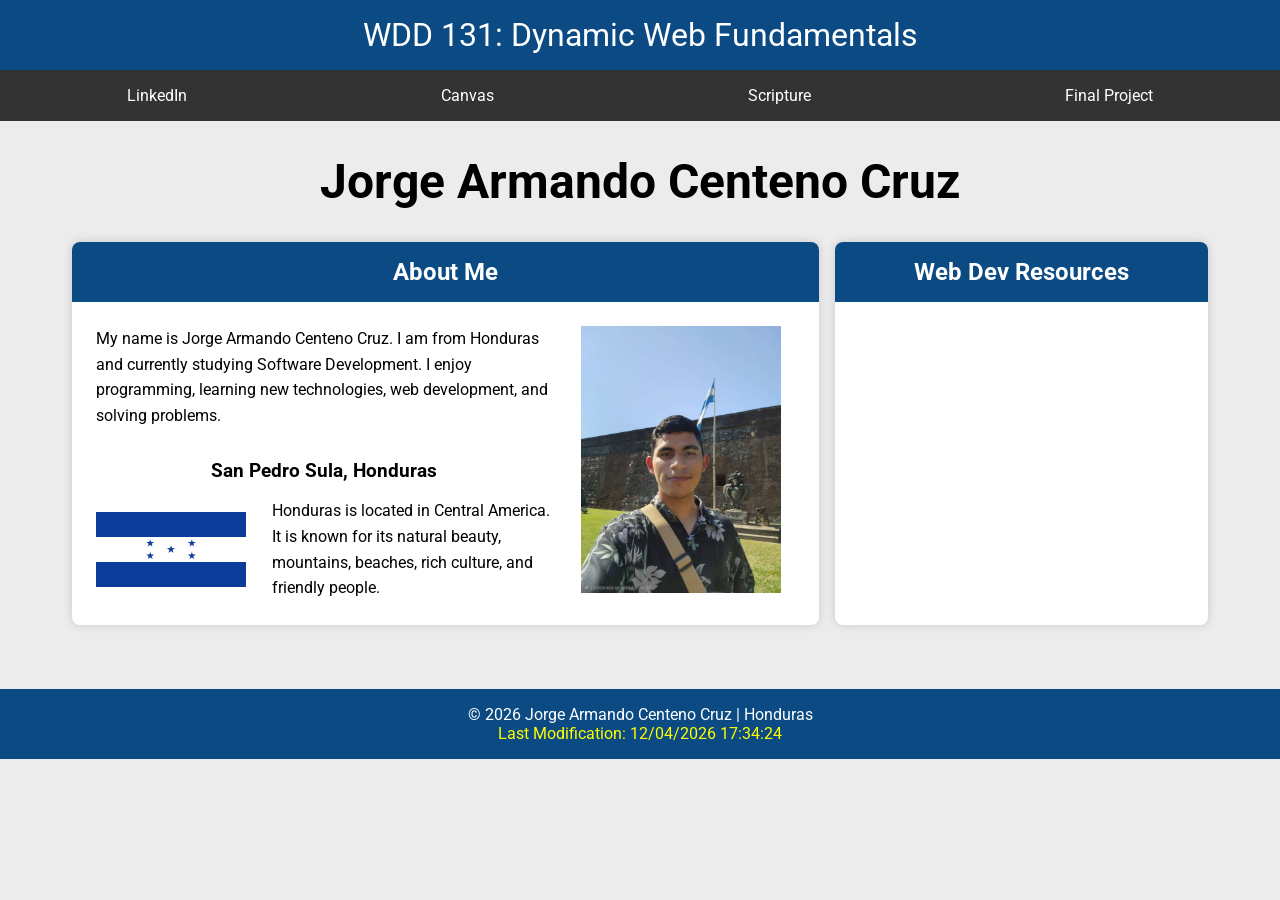
<file: index.html>
<!DOCTYPE html>
<html lang="en">
<head>
    <meta charset="UTF-8">
    <meta name="viewport" content="width=device-width, initial-scale=1.0">

    <title>WDD 131 – Dynamic Web Fundamentals – Jorge Armando Centeno Cruz</title>

    <meta name="description"
        content="WDD 131 – Dynamic Web Fundamentals. Jorge Armando Centeno Cruz. HTML, CSS, JavaScript, web design, responsive design.">

    <meta name="author"
        content="Jorge Armando Centeno Cruz">

    <link rel="stylesheet" href="styles/base.css">

    <script src="scripts/getdates.js" defer></script>
</head>

<body>

<header>
    <span id="course-title">
        WDD 131: Dynamic Web Fundamentals
    </span>

    <nav>
        <a href="https://www.linkedin.com/" target="_blank">LinkedIn</a>
        <a href="https://byupw.instructure.com/" target="_blank">Canvas</a>
        <a href="https://www.churchofjesuschrist.org/study/scriptures"
            target="_blank">Scripture</a>
        <a href="#">Final Project</a>
    </nav>
</header>

<main>

    <h1>Jorge Armando Centeno Cruz</h1>

    <section class="card">
        <h2>About Me</h2>

        <div class="about-content">

            <div>
                <p>
                    My name is Jorge Armando Centeno Cruz. I am from Honduras and
                    currently studying Software Development. I enjoy programming,
                    learning new technologies, web development, and solving problems.
                </p>

                <h3>San Pedro Sula, Honduras</h3>

                <div class="country-info">
                    <img src="images/hondurasflag.webp"
                        alt="Flag of Honduras">

                    <p>
                        Honduras is located in Central America. It is known for
                        its natural beauty, mountains, beaches, rich culture,
                        and friendly people.
                    </p>
                </div>
            </div>

            <img class="profile-img"
                src="images/profile.jpg"
                alt="Jorge Centeno">

        </div>

    </section>

    <section class="card">
        <h2>Web Dev Resources</h2>

        <ul>
           
        </ul>

    </section>

</main>

<footer>

    <p>
        © <span id="currentyear"></span>
        Jorge Armando Centeno Cruz | Honduras
    </p>

    <p id="lastModified"></p>

</footer>

</body>
</html>
</file>
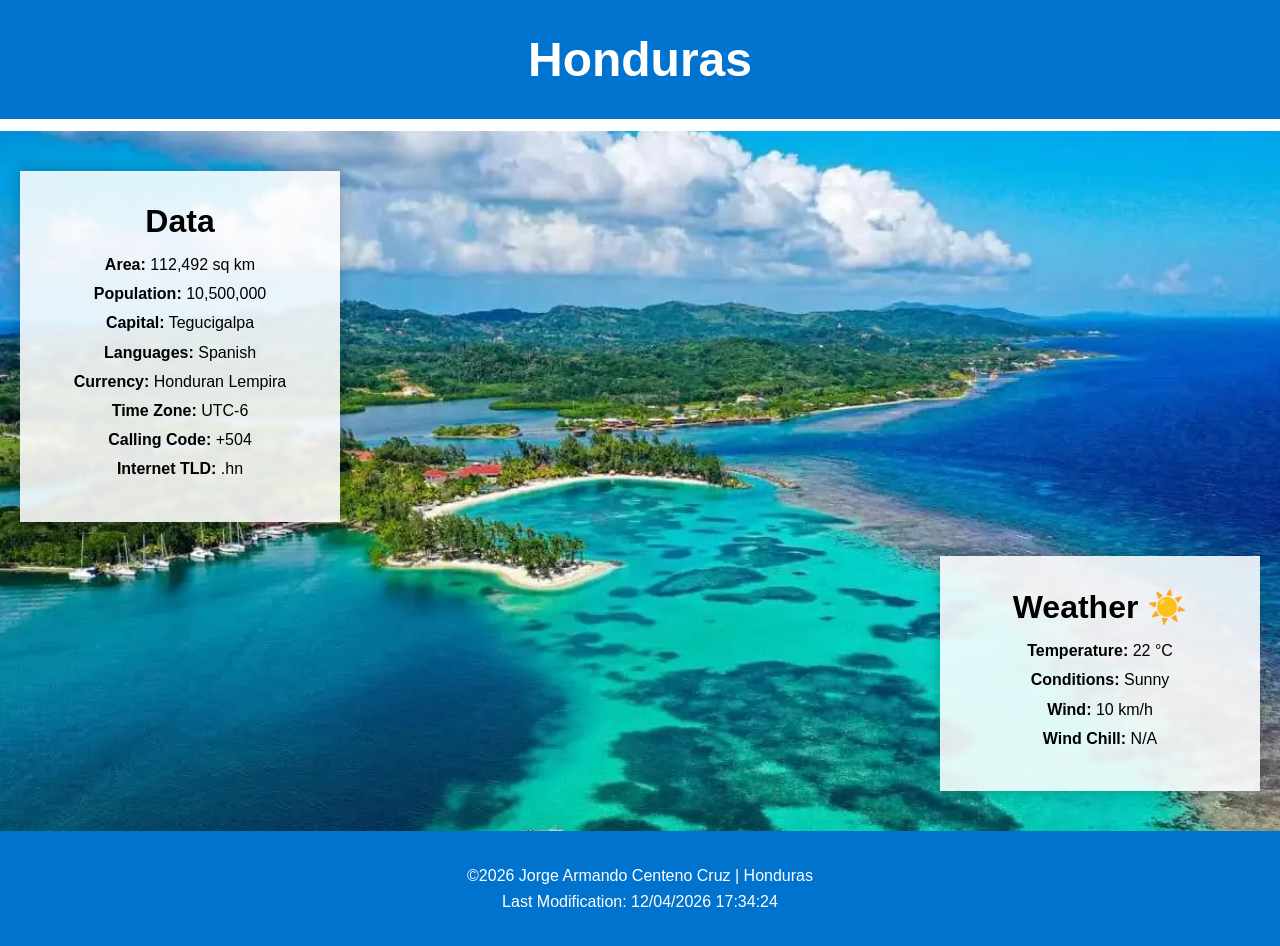
<file: place.html>
<!DOCTYPE html>
<html lang="en-US">
<head>
    <meta charset="UTF-8">
    <meta name="viewport" content="width=device-width, initial-scale=1.0">
    <meta name="description" content="Explore Honduras and learn about its geography, population, climate, and culture.">
    <meta name="author" content="Jorge Armando Centeno Cruz">

    <title>Honduras</title>

    <link rel="stylesheet" href="styles/place.css">
    <script src="scripts/place.js" defer></script>
</head>
<body>

    <header>
        <h1>Honduras</h1>
    </header>

    <main>

        <picture class="hero">
            <source
                media="(min-width: 768px)"
                srcset="images/honduras-large.webp">

            <img
                src="images/honduras-small.webp"
                alt="Beautiful landscape in Honduras"
                width="1200"
                height="800">
        </picture>

        <section class="data-card">
            <h2>Data</h2>

            <p><strong>Area:</strong> 112,492 sq km</p>
            <p><strong>Population:</strong> 10,500,000</p>
            <p><strong>Capital:</strong> Tegucigalpa</p>
            <p><strong>Languages:</strong> Spanish</p>
            <p><strong>Currency:</strong> Honduran Lempira</p>
            <p><strong>Time Zone:</strong> UTC-6</p>
            <p><strong>Calling Code:</strong> +504</p>
            <p><strong>Internet TLD:</strong> .hn</p>
        </section>

        <section class="weather-card">
            <h2>Weather</h2>

            <img
                class="weather-icon"
                src="images/weather.svg"
                alt="Weather icon">

            <p><strong>Temperature:</strong> 22 °C</p>
            <p><strong>Conditions:</strong> Sunny</p>
            <p><strong>Wind:</strong> 10 km/h</p>
            <p><strong>Wind Chill:</strong> <span id="windchill"></span></p>
        </section>

    </main>

    <footer>
        <p>
            ©<span id="year"></span> Jorge Armando Centeno Cruz | Honduras
        </p>

        <p>
            Last Modification:
            <span id="lastModified"></span>
        </p>
    </footer>

</body>
</html>
</file>
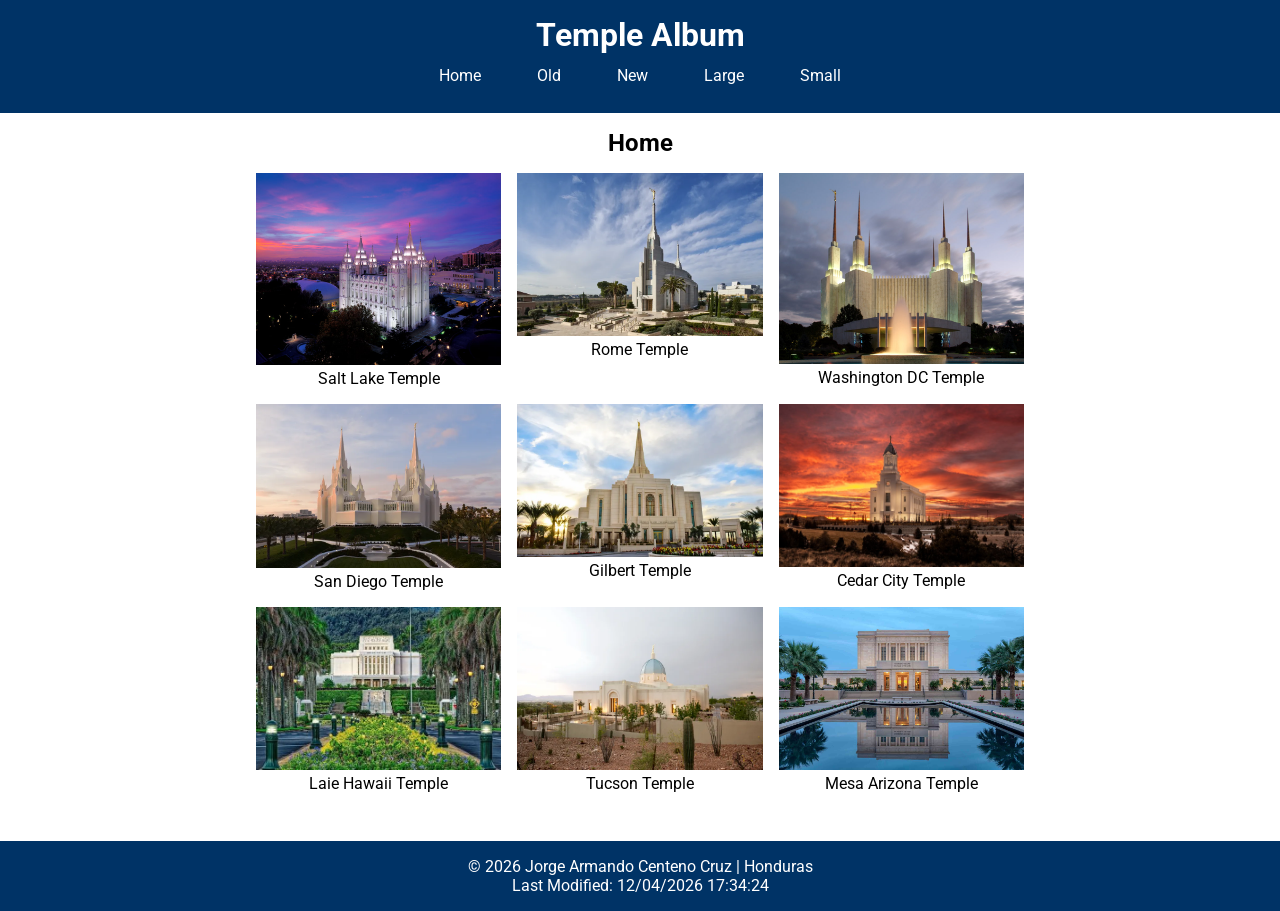
<file: temples.html>
<!DOCTYPE html>
<html lang="en">
<head>
    <meta charset="UTF-8">
    <meta name="viewport" content="width=device-width, initial-scale=1.0">

    <title>Temple Album</title>

    <meta name="description" content="Responsive Temple Album by Jorge Armando Centeno Cruz featuring temple images, CSS Grid layouts, Flexbox navigation, and JavaScript.">
    <meta name="author" content="Jorge Armando Centeno Cruz">

    <link rel="preconnect" href="https://fonts.googleapis.com">
    <link rel="preconnect" href="https://fonts.gstatic.com" crossorigin>

    <link href="https://fonts.googleapis.com/css2?family=Roboto:wght@400;700&display=swap" rel="stylesheet">

    <link rel="stylesheet" href="styles/temples.css">
    <link rel="stylesheet" href="styles/temples-large.css">

    <script src="scripts/temples.js" defer></script>
</head>

<body>

<header>

    <h1>Temple Album</h1>

    <button id="menu">☰</button>

    <nav class="navigation">
        <a href="#">Home</a>
        <a href="#">Old</a>
        <a href="#">New</a>
        <a href="#">Large</a>
        <a href="#">Small</a>
    </nav>

</header>

<main>

    <h2>Home</h2>

    <div class="gallery">

        <figure>
            <img src="images/temple1.jpg" alt="Temple 1">
            <figcaption>Salt Lake Temple</figcaption>
        </figure>

        <figure>
            <img src="images/temple2.webp" alt="Temple 2">
            <figcaption>Rome Temple</figcaption>
        </figure>

        <figure>
            <img src="images/temple3.jpg" alt="Temple 3">
            <figcaption>Washington DC Temple</figcaption>
        </figure>

        <figure>
            <img src="images/temple4.webp" alt="Temple 4">
            <figcaption>San Diego Temple</figcaption>
        </figure>

        <figure>
            <img src="images/temple5.webp" alt="Temple 5">
            <figcaption>Gilbert Temple</figcaption>
        </figure>

        <figure>
            <img src="images/temple6.jpg" alt="Temple 6">
            <figcaption>Cedar City Temple</figcaption>
        </figure>

        <figure>
            <img src="images/temple7.jpeg" alt="Temple 7">
            <figcaption>Laie Hawaii Temple</figcaption>
        </figure>

        <figure>
            <img src="images/temple8.webp" alt="Temple 8">
            <figcaption>Tucson Temple</figcaption>
        </figure>

        <figure>
            <img src="images/temple9.jpg" alt="Temple 9">
            <figcaption>Mesa Arizona Temple</figcaption>
        </figure>

    </div>

</main>

<footer>

    <p>
        © <span id="currentyear"></span>
        Jorge Armando Centeno Cruz | Honduras
    </p>

    <p id="lastModified"></p>

</footer>

</body>
</html>
</file>
<file: styles/base.css>
@import url('https://fonts.googleapis.com/css2?family=Roboto:wght@400;700&display=swap');

* {
    margin: 0;
    padding: 0;
    box-sizing: border-box;
}

body {
    font-family: 'Roboto', sans-serif;
    background-color: #ececec;
}

/* HEADER */

header {
    background-color: #0b4a82;
}

#course-title {
    display: block;
    text-align: center;
    color: white;
    font-size: 2rem;
    padding: 1rem;
}

/* NAVIGATION */

nav {
    display: flex;
    justify-content: space-around;
    background-color: #333;
}

nav a {
    color: white;
    text-decoration: none;
    padding: 1rem;
}

nav a:hover {
    background-color: #555;
    color: yellow;
}

/* MAIN */

main {
    max-width: 1200px;
    margin: 0 auto;
    padding: 2rem;

    display: grid;
    grid-template-columns: 2fr 1fr;
    gap: 1rem;
}

main h1 {
    grid-column: 1 / 3;
    text-align: center;
    margin-bottom: 1rem;
    font-size: 3rem;
}

/* CARDS */

.card {
    background: white;
    border-radius: 8px;
    overflow: hidden;
    box-shadow: 0 0 10px rgba(0,0,0,.15);
}

.card h2 {
    background-color: #0b4a82;
    color: white;
    text-align: center;
    padding: 1rem;
}

.card ul {
    padding: 2rem;
}

.card li {
    margin-bottom: 1rem;
}

.card p {
    line-height: 1.6;
}

/* ABOUT SECTION */

.about-content {
    display: grid;
    grid-template-columns: 2fr 1fr;
    gap: 1rem;
    padding: 1.5rem;
}

.profile-img {
    width: 200px;
    justify-self: center;
}

h3 {
    margin-top: 2rem;
    margin-bottom: 1rem;
    text-align: center;
}

.country-info {
    display: grid;
    grid-template-columns: 160px 1fr;
    gap: 1rem;
    align-items: center;
}

.country-info img {
    width: 150px;
}

/* FOOTER */

footer {
    background-color: #0b4a82;
    color: white;
    text-align: center;
    padding: 1rem;
    margin-top: 2rem;
}

#lastModified {
    color: yellow;
}
</file>
<file: styles/place.css>
:root {
    --primary-blue: #0073cf;
    --white: #ffffff;
    --overlay: rgba(255, 255, 255, 0.88);
    --shadow: 0 0 15px rgba(0, 0, 0, 0.25);
}

* {
    margin: 0;
    padding: 0;
    box-sizing: border-box;
}

body {
    font-family: Arial, Helvetica, sans-serif;
}

header {
    background-color: var(--primary-blue);
    color: white;
    text-align: center;
    padding: 2rem;
    border-bottom: 12px solid white;
}

header h1 {
    font-size: 3rem;
}

main {
    position: relative;
}

.hero img {
    width: 100%;
    display: block;
}

/* Mobile */

.data-card,
.weather-card {
    background-color: #f5f5f5;
    text-align: center;
    padding: 2rem;
}

.data-card h2,
.weather-card h2 {
    margin-bottom: 1rem;
    font-size: 2rem;
}

.data-card p,
.weather-card p {
    margin: 0.7rem 0;
}

.weather-icon {
    width: 80px;
    margin-bottom: 1rem;
}

footer {
    background-color: var(--primary-blue);
    color: white;
    text-align: center;
    padding: 2rem;
    line-height: 1.6;
}

/* Desktop */

@media screen and (min-width: 768px) {

    .hero img {
        height: 700px;
        object-fit: cover;
    }

    .data-card,
    .weather-card {
        position: absolute;
        background: var(--overlay);
        box-shadow: var(--shadow);
        backdrop-filter: blur(2px);
        padding: 2rem;
        width: 320px;
    }

    .data-card {
        top: 40px;
        left: 20px;
    }

    .weather-card {
        right: 20px;
        bottom: 40px;
    }

    .weather-card h2::after {
        content: " ☀️";
    }

    .weather-icon {
        display: none;
    }
}
</file>
<file: styles/temples.css>
* {
    margin: 0;
    padding: 0;
    box-sizing: border-box;
}

body {
    font-family: 'Roboto', sans-serif;
}

header {
    background-color: #003366;
    color: white;
    padding: 1rem;
}

h1 {
    text-align: center;
}

#menu {
    display: block;
    margin: 1rem auto;
    font-size: 2rem;
    background: none;
    border: none;
    color: white;
    cursor: pointer;
}

nav {
    display: flex;
    flex-direction: column;
}

.navigation {
    display: none;
}

.navigation a {
    color: white;
    text-decoration: none;
    padding: .75rem;
    text-align: center;
}

.navigation a:hover {
    background-color: #0055aa;
}

.navigation.open {
    display: flex;
}

main {
    max-width: 800px;
    margin: 0 auto;
    padding: 1rem;
}

main h2 {
    text-align: center;
    margin-bottom: 1rem;
}

.gallery {
    display: grid;
    grid-template-columns: 1fr;
    gap: 1rem;
}

figure {
    text-align: center;
}

figure img {
    width: 100%;
    height: auto;
}

footer {
    background-color: #003366;
    color: white;
    text-align: center;
    padding: 1rem;
    margin-top: 2rem;
}
</file>
<file: styles/temples-large.css>
@media screen and (min-width: 768px) {

    #menu {
        display: none;
    }

    .navigation {
        display: flex;
        flex-direction: row;
        justify-content: center;
        gap: 2rem;
    }

    .gallery {
        grid-template-columns: repeat(3, 1fr);
    }
}
</file>
